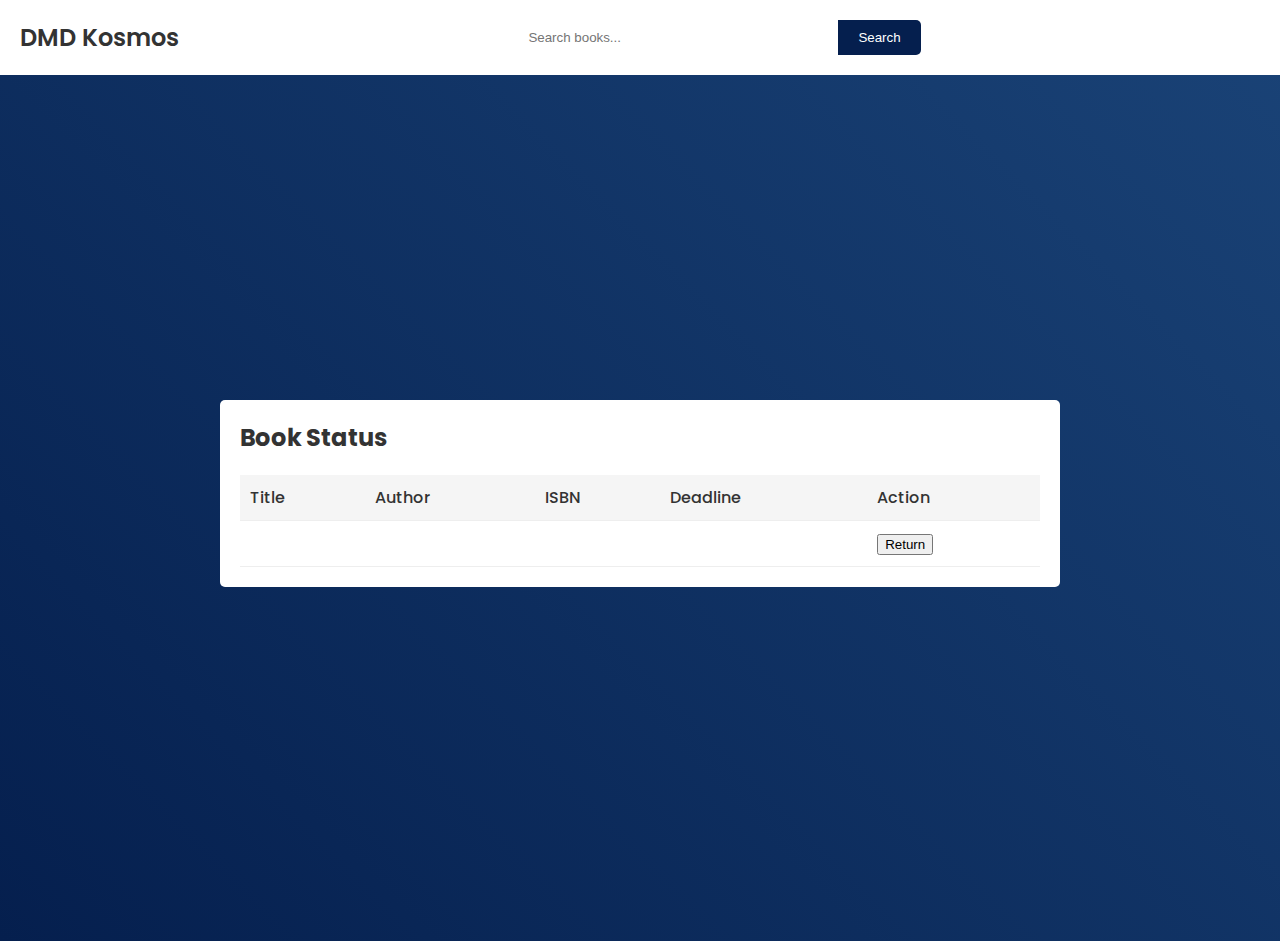
<file: src/main/resources/templates/index.html>
<!DOCTYPE html>
<html lang="en" xmlns:th="http://www.thymeleaf.org">
<head>
    <meta charset="UTF-8">
    <meta http-equiv="X-UA-Compatible" content="IE=edge">
    <meta name="viewport" content="width=device-width, initial-scale=1.0">
    <link href="https://fonts.googleapis.com/css2?family=Poppins:wght@300;400;500;600&display=swap" rel="stylesheet">
    <title>DMD Kosmos - Library Booking Service</title>
    <style>
        body {
            margin: 0;
            padding: 0;
            font-family: 'Poppins', sans-serif;
            background: linear-gradient(45deg, #051F4E, #1a4377);
            color: #333;
        }

        .header {
            background-color: #fff;
            padding: 20px;
            display: flex;
            justify-content: space-between;
            align-items: center;
        }

        .logo {
            font-size: 24px;
            font-weight: 600;
            color: #051F4E;
        }

        .user-name {
            font-size: 18px;
            font-weight: 500;
            color: #051F4E;
        }

        .search-form {
            display: flex;
            align-items: center;
            margin: 0 auto;
        }

        .search-input {
            padding: 10px;
            border: none;
            border-radius: 5px 0 0 5px;
            width: 300px;
        }

        .search-button {
            padding: 10px 20px;
            background-color: #051F4E;
            color: #fff;
            border: none;
            border-radius: 0 5px 5px 0;
            cursor: pointer;
        }

        .maincontents {
            display: flex;
            flex-direction: column;
            align-items: center;
            justify-content: center;
            min-height: calc(100vh - 74px);
            padding: 20px;
        }

        .book-status {
            background-color: #fff;
            padding: 20px;
            border-radius: 5px;
            width: 100%;
            max-width: 800px;
            margin-bottom: 30px;
        }

        .book-status h2 {
            margin-top: 0;
            margin-bottom: 20px;
        }

        .book-status table {
            width: 100%;
            border-collapse: collapse;
        }

        .book-status th,
        .book-status td {
            padding: 10px;
            text-align: left;
            border-bottom: 1px solid #eee;
        }

        .book-status th {
            background-color: #f5f5f5;
            font-weight: 500;
        }

        .manage-books-button {
            display: inline-block;
            background-color: #051F4E;
            color: #fff;
            text-decoration: none;
            padding: 15px 30px;
            border-radius: 50px;
            font-size: 18px;
            font-weight: 500;
            transition: background-color 0.3s;
        }

        .logo {
            text-decoration: none;
            color: inherit; /* This will maintain the original text color */
        }

        .logo:hover {
            text-decoration: none; /* This ensures no underline appears on hover */
        }
        .manage-books-button:hover {
            background-color: #1a4377;
        }
    </style>
</head>
<body>
<div class="header">
    <a href="/" class="logo">DMD Kosmos</a>
    <form th:action="@{/books}" method="get" class="search-form">
        <input type="text" name="name" placeholder="Search books..." class="search-input">
        <input type="hidden" name="accountId" th:value="${accountId}">
        <input type="hidden" name="accountName" th:value="${accountName}">
        <button type="submit" class="search-button">Search</button>
    </form>
    <div class="user-name" th:text="'Welcome, ' + ${accountName}"></div>
</div>
<div class="maincontents">
    <div class="book-status">
        <h2>Book Status</h2>
        <table>
            <thead>
            <tr>
                <th>Title</th>
                <th>Author</th>
                <th>ISBN</th>
                <th>Deadline</th>
                <th>Action</th>
            </tr>
            </thead>
            <tbody>
            <tr th:each="book : ${bookedBooks}">
                <td th:text="${book.title}"></td>
                <td th:text="${book.author}"></td>
                <td th:text="${book.isbn}"></td>
                <td th:text="${book.deadline}"></td>
                <td>
                    <form th:action="@{/books/return}" method="post">
                        <input type="hidden" name="bookId" th:value="${book.id}">
                        <input type="hidden" name="accountId" th:value="${accountId}">
                        <input type="hidden" name="accountName" th:value="${accountName}">
                        <button type="submit">Return</button>
                    </form>
                </td>
            </tr>
            </tbody>
        </table>
    </div>
<!--    <a href="manage-books.html" th:href="@{/manage-books}" class="manage-books-button">Manage Books</a>-->
</div>
</body>
</html>
</file>
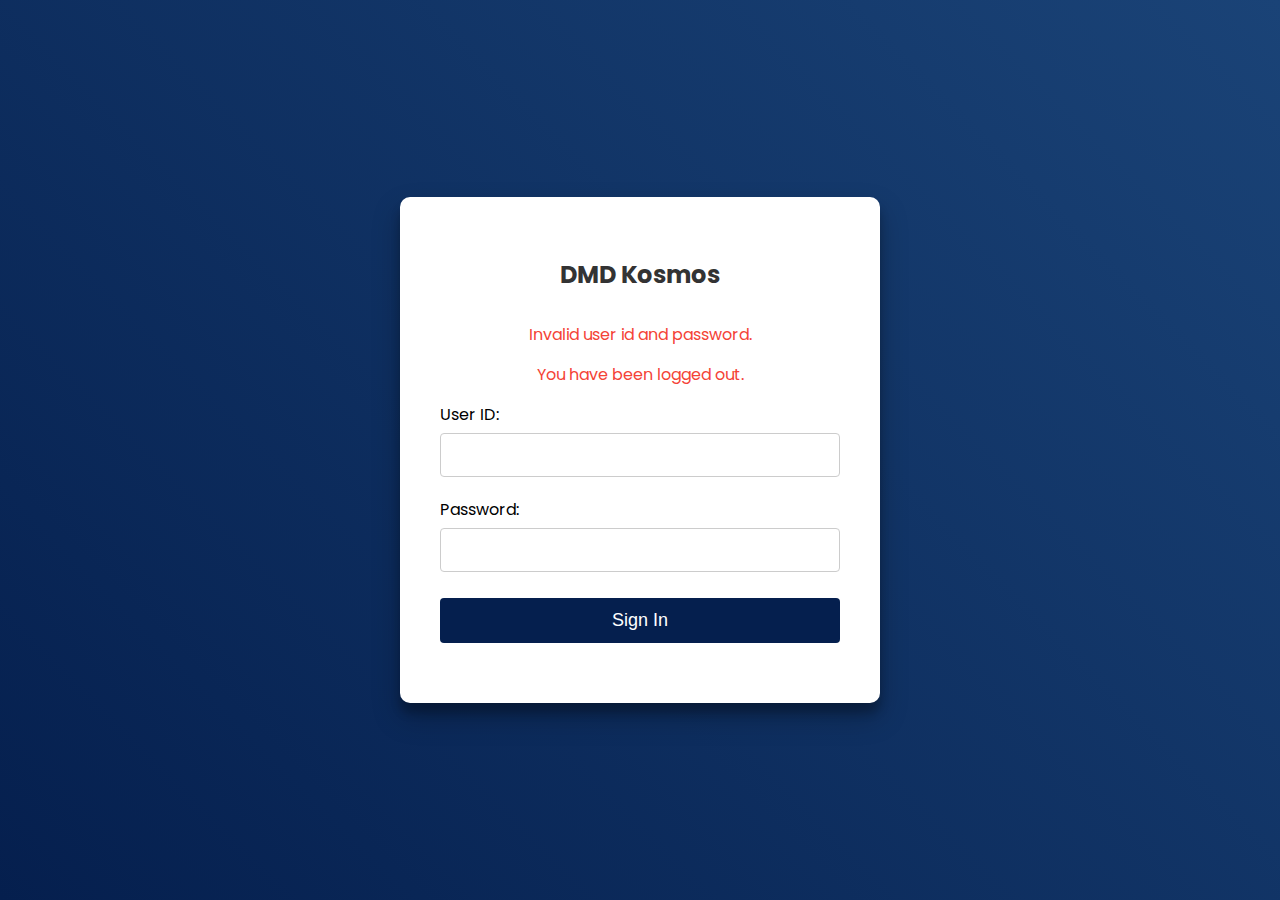
<file: src/main/resources/templates/login.html>
<!DOCTYPE html>
<html xmlns="http://www.w3.org/1999/xhtml" xmlns:th="https://www.thymeleaf.org">
<head>
    <title>Login</title>
    <meta charset="UTF-8">
    <meta http-equiv="X-UA-Compatible" content="IE=edge">
    <meta name="viewport" content="width=device-width, initial-scale=1.0">
    <link href="https://fonts.googleapis.com/css2?family=Poppins:wght@300;400;500;600&display=swap" rel="stylesheet">
    <style>
        body {
            margin: 0;
            padding: 0;
            font-family: 'Poppins', sans-serif;
            background: linear-gradient(45deg, #051F4E, #1a4377);
            display: flex;
            justify-content: center;
            align-items: center;
            height: 100vh;
        }

        .login-container {
            background-color: #fff;
            border-radius: 10px;
            box-shadow: 0 14px 28px rgba(0,0,0,0.25), 0 10px 10px rgba(0,0,0,0.22);
            width: 400px;
            max-width: 100%;
            padding: 40px;
        }

        .login-container h2 {
            text-align: center;
            margin-bottom: 30px;
            color: #333;
        }

        .login-container input {
            width: 100%;
            padding: 12px;
            border: 1px solid #ccc;
            border-radius: 4px;
            box-sizing: border-box;
            margin-top: 6px;
            margin-bottom: 20px;
            font-size: 16px;
        }

        .login-container input[type="submit"] {
            background-color: #051F4E;
            color: white;
            padding: 12px 20px;
            border: none;
            border-radius: 4px;
            cursor: pointer;
            font-size: 18px;
            transition: background-color 0.3s;
        }

        .login-container input[type="submit"]:hover {
            background-color: #1a4377;
        }

        .error, .logout {
            color: #f44336;
            margin-bottom: 15px;
            text-align: center;
        }
    </style>
</head>
<body>
<div class="login-container">
    <h2>DMD Kosmos</h2>
    <div class="error" th:if="${param.error}">
        Invalid user id and password.
    </div>
    <div class="logout" th:if="${param.logout}">
        You have been logged out.
    </div>
    <form th:action="@{/login}" method="post">
        <label for="username">User ID:</label>
        <input type="text" id="username" name="username" required>
        <label for="password">Password:</label>
        <input type="password" id="password" name="password" required>
        <input type="submit" value="Sign In">
    </form>
</div>
</body>
</html>
</file>
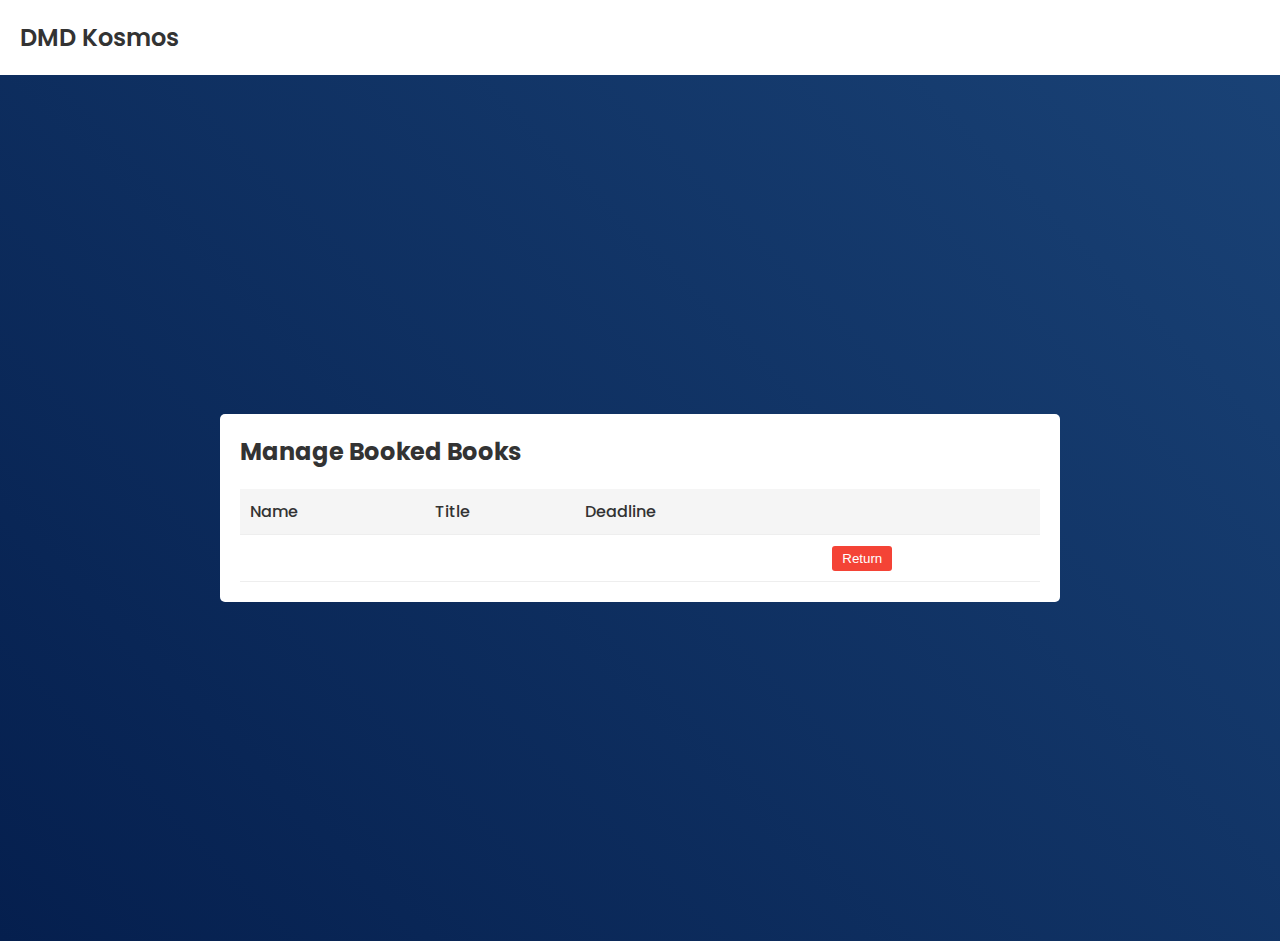
<file: src/main/resources/templates/manage-books.html>
<!DOCTYPE html>
<html lang="en" xmlns:th="http://www.thymeleaf.org">
<head>
  <meta charset="UTF-8">
  <meta http-equiv="X-UA-Compatible" content="IE=edge">
  <meta name="viewport" content="width=device-width, initial-scale=1.0">
  <link href="https://fonts.googleapis.com/css2?family=Poppins:wght@300;400;500;600&display=swap" rel="stylesheet">
  <title>DMD Kosmos - Manage Books</title>
  <style>
    body {
      margin: 0;
      padding: 0;
      font-family: 'Poppins', sans-serif;
      background: linear-gradient(45deg, #051F4E, #1a4377);
      color: #333;
    }

    .header {
      background-color: #fff;
      padding: 20px;
      display: flex;
      justify-content: space-between;
      align-items: center;
    }

    .logo {
      font-size: 24px;
      font-weight: 600;
      color: #051F4E;
    }

    .user-name {
      font-size: 18px;
      font-weight: 500;
      color: #051F4E;
    }

    .maincontents {
      display: flex;
      flex-direction: column;
      align-items: center;
      justify-content: center;
      min-height: calc(100vh - 74px);
      padding: 20px;
    }

    .booked-books {
      background-color: #fff;
      padding: 20px;
      border-radius: 5px;
      width: 100%;
      max-width: 800px;
    }

    .booked-books h2 {
      margin-top: 0;
      margin-bottom: 20px;
    }

    .booked-books table {
      width: 100%;
      border-collapse: collapse;
    }

    .booked-books th,
    .booked-books td {
      padding: 10px;
      text-align: left;
      border-bottom: 1px solid #eee;
    }

    .booked-books th {
      background-color: #f5f5f5;
      font-weight: 500;
    }

    .return-button {
      background-color: #f44336;
      color: #fff;
      border: none;
      padding: 5px 10px;
      border-radius: 3px;
      cursor: pointer;
    }

    .logo {
        text-decoration: none;
        color: inherit; /* This will maintain the original text color */
    }

    .logo:hover {
        text-decoration: none; /* This ensures no underline appears on hover */
    }  </style>
</head>
<body>
<div class="header">
    <a href="/" class="logo">DMD Kosmos</a>
  <div class="user-name" th:text="'Welcome, ' + ${accountName}"></div>
</div>
<div class="maincontents">
  <div class="booked-books">
    <h2>Manage Booked Books</h2>
    <table>
      <thead>
      <tr>
<!--        <th>ID</th>-->
        <th>Name</th>
        <th>Title</th>
        <th>Deadline</th>
        <th></th>
      </tr>
      </thead>
      <tbody>
      <tr th:each="book : ${bookedBooks}">
<!--        <td th:text="${book.id}"></td>-->
        <td th:text="${book.name}"></td>
        <td th:text="${book.title}"></td>
        <td th:text="${book.deadline}"></td>
        <td>
          <form th:action="@{/return}" method="post">
            <input type="hidden" name="bookId" th:value="${book.id}">
            <button type="submit" class="return-button">Return</button>
          </form>
        </td>
      </tr>
      </tbody>
    </table>
  </div>
</div>
</body>
</html>
</file>
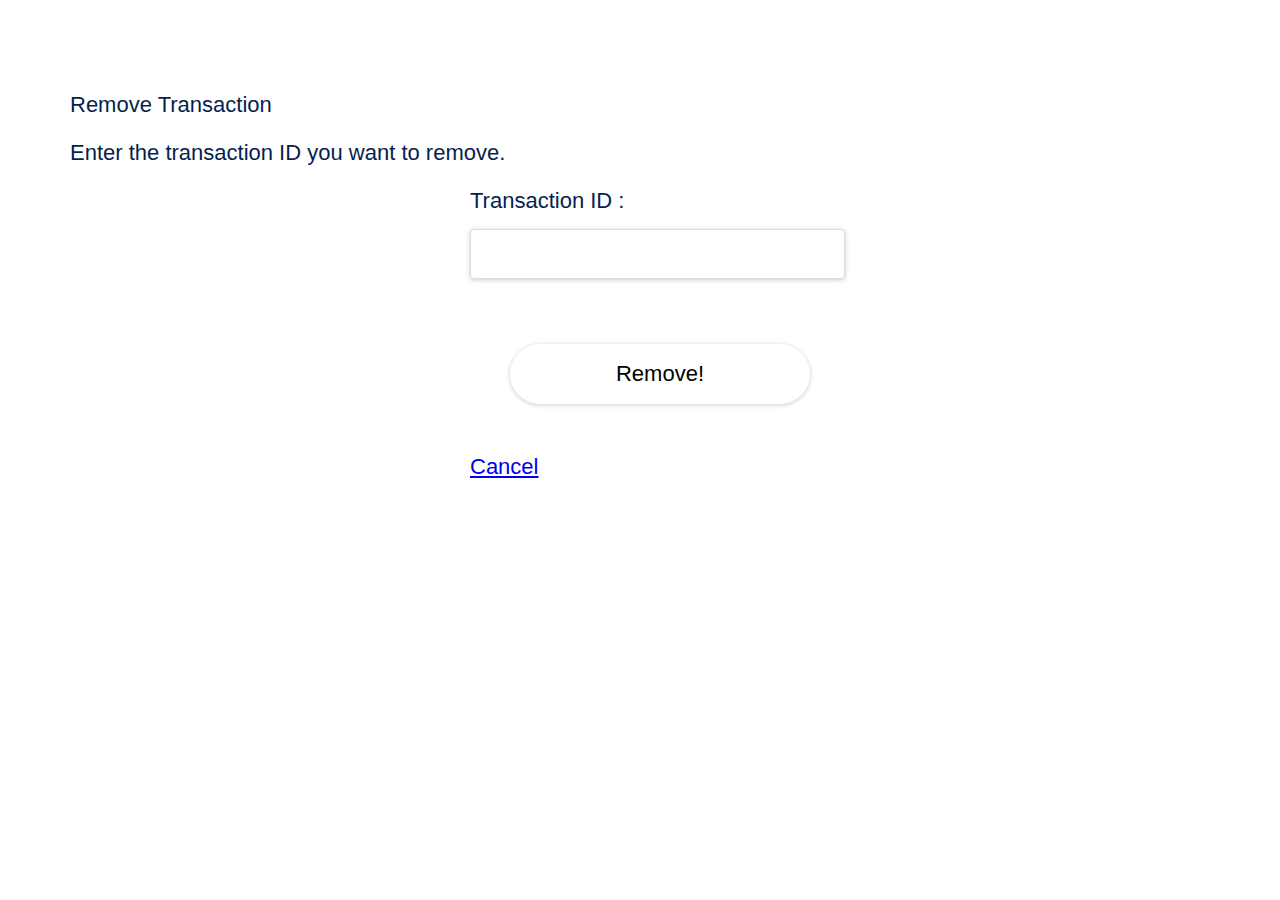
<file: src/main/resources/templates/remove_form.html>
<!-- By Tatsuya Mori -->

<!DOCTYPE html>
<html lang="en" xmlns:th="http://www.thymeleaf.org"
>
<head>
    <meta charset="UTF-8">
    <meta http-equiv="X-UA-Compatible" content="IE=edge">
    <meta name="viewport" content="width=device-width, initial-scale=1.0">
    <link th:href="@{/css/index.css}" rel="styleSheet">
    <title>transaction</title>
</head>
<body>
<div th:insert="~{common/header}"></div>
<div class="maincontents">
    <div class="welcome_area">
        <p class="welcome_title">Remove Transaction</p>
        <p>Enter the transaction ID you want to remove.</p>
    </div>
    <form th:action="@{/remove}" method="post" class="login_form">
        <div><label> Transaction ID : <input type="text" name="transactionId"/> </label></div>
        <div><input class="login_execute" type="submit" value="Remove!"/></div>
        <a href="index.html" th:href="@{/}" class="login_execute">
            <span class="remove_text">Cancel</span>
        </a>
    </form>
</div>
</body>
</html>

<style>
    /* html */
    html {
        overflow-y: scroll;
    }
    html {
        height: 100%;
        margin: 0;
        padding: 0;
    }
    * {
        font-family: OpenSans, sans-serif;
    }

    /* header */
    #header {
        height: 70px;
        width: 100%;
        position: fixed;
        box-shadow: 0 1px 5px rgb(0 0 0 / 20%);
        background-color: white;
        z-index: 1000;
        left: 50%;
        transform: translate(-50%, 0%);
        padding-left: 50%;
        padding-right: 50%;
    }
    #head_contents_top {
        width: 800px;
        margin: auto;
        display: flex;
        justify-content: space-between;
        align-items: center;
    }
    #logoArea {
        font-size: 40px;
        font-weight: bold;
        color: #051F4E;
        margin: 12px 0;
    }

    /* body */
    body {
        margin: 0;
        font-size: 22px;
        color: #051F4E;
    }
    .maincontents {
        width: 1200px;
        margin: 0 auto;
        padding: 70px;
    }
    .error_text {
        width: 400px;
        color: #f60505;
        margin: 20px auto;
    }
    .logout_text {
        width: 400px;
        margin: 20px auto;
    }
    .login_form {
        width: 400px;
        margin: 20px auto;
    }
    .login_form div {
        margin: 20px 0;
    }
    .login_form input {
        font-size: 17px;
        height: 50px;
        width: 375px;
        border: 1px solid #DDDDDD;
        border-radius: 4px;
        box-shadow: 0 1px 5px rgb(0 0 0 / 20%);
        box-sizing: border-box;
        margin: 15px 0;
        padding: 10px 15px;
    }
    .login_form input.login_execute {
        margin: 30px 40px;
        width: 300px;
        background: #FFF;
        box-shadow: 0 1px 5px rgb(0 0 0 / 20%);
        border-radius: 1.875rem;
        opacity: 1;
        height: 60px;
        border: none;
        cursor: pointer;
        text-decoration: none;
        font-size: 22px;
    }
    .login_form input.login_execute:hover {
        background: #f5f4f4;
    }
</style>
</file>
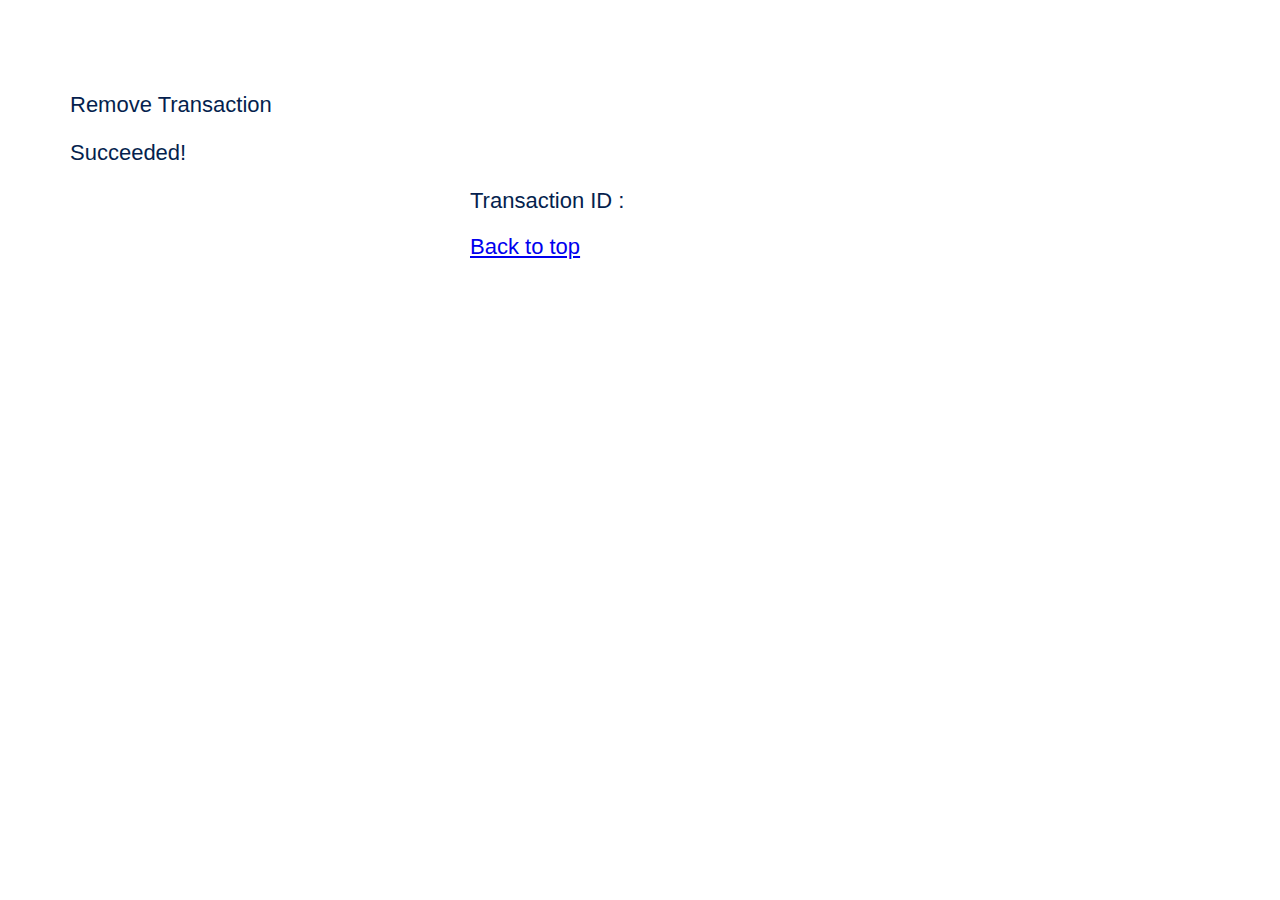
<file: src/main/resources/templates/remove_result.html>
<!-- By Tatsuya Mori -->

<!DOCTYPE html>
<html lang="en" xmlns:th="http://www.thymeleaf.org"
>
<head>
    <meta charset="UTF-8">
    <meta http-equiv="X-UA-Compatible" content="IE=edge">
    <meta name="viewport" content="width=device-width, initial-scale=1.0">
    <link th:href="@{/css/index.css}" rel="styleSheet">
    <title>transaction</title>
</head>
<body>
<div th:insert="~{common/header}"></div>
<div class="maincontents">
<!--    <div class="welcome_area">-->
<!--        <a href="index.html" th:href="@{/}">top</a>-->
<!--        <p>transaction</p>-->
<!--    </div>-->
    <div class="welcome_area">
        <p class="welcome_title">Remove Transaction</p>
        <p>Succeeded!</p>
    </div>
    <form class="login_form">
        <div><label> Transaction ID : <span th:text="${transactionId}" /> </label></div>
<!--        <div><label> Destination ID : <span th:text="${toId}" /> </label></div>-->
<!--        <div><label> Destination Name : <span th:text="${toName}" /> </label></div>-->
<!--        <div><label> Amount : ¥ <span th:text="${amount}" /> </label></div>-->
<!--        <div><label> Timestamp : <span th:text="${date}" /> </label></div>-->
        <a href="index.html" th:href="@{/}" class="login_execute">Back to top</a>
    </form>
</div>
</body>
</html>

<style>
    /* html */
    html {
        overflow-y: scroll;
    }
    html {
        height: 100%;
        margin: 0;
        padding: 0;
    }
    * {
        font-family: OpenSans, sans-serif;
    }

    /* header */
    #header {
        height: 70px;
        width: 100%;
        position: fixed;
        box-shadow: 0 1px 5px rgb(0 0 0 / 20%);
        background-color: white;
        z-index: 1000;
        left: 50%;
        transform: translate(-50%, 0%);
        padding-left: 50%;
        padding-right: 50%;
    }
    #head_contents_top {
        width: 800px;
        margin: auto;
        display: flex;
        justify-content: space-between;
        align-items: center;
    }
    #logoArea {
        font-size: 40px;
        font-weight: bold;
        color: #051F4E;
        margin: 12px 0;
    }

    /* body */
    body {
        margin: 0;
        font-size: 22px;
        color: #051F4E;
    }
    .maincontents {
        width: 1200px;
        margin: 0 auto;
        padding: 70px;
    }
    .error_text {
        width: 400px;
        color: #f60505;
        margin: 20px auto;
    }
    .logout_text {
        width: 400px;
        margin: 20px auto;
    }
    .login_form {
        width: 400px;
        margin: 20px auto;
    }
    .login_form div {
        margin: 20px 0;
    }
    .login_form input {
        font-size: 17px;
        height: 50px;
        width: 375px;
        border: 1px solid #DDDDDD;
        border-radius: 4px;
        box-shadow: 0 1px 5px rgb(0 0 0 / 20%);
        box-sizing: border-box;
        margin: 15px 0;
        padding: 10px 15px;
    }
    .login_form input.login_execute {
        margin: 30px 40px;
        width: 300px;
        background: #FFF;
        box-shadow: 0 1px 5px rgb(0 0 0 / 20%);
        border-radius: 1.875rem;
        opacity: 1;
        height: 60px;
        border: none;
        cursor: pointer;
        text-decoration: none;
        font-size: 22px;
    }
    .login_form input.login_execute:hover {
        background: #f5f4f4;
    }
</style>
</file>
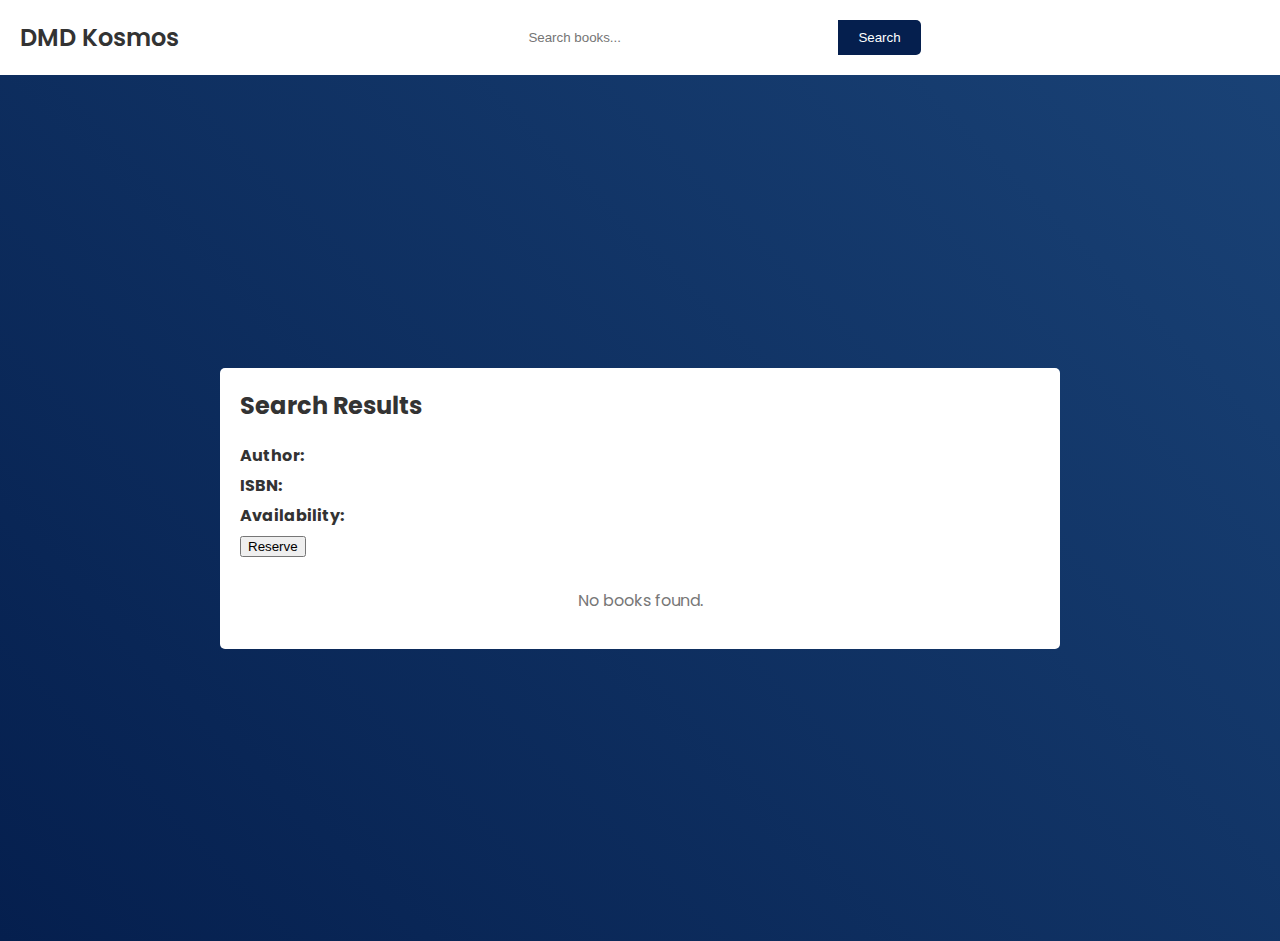
<file: src/main/resources/templates/search-results.html>
<!DOCTYPE html>
<html lang="en" xmlns:th="http://www.thymeleaf.org">
  <head>
    <meta charset="UTF-8">
    <meta http-equiv="X-UA-Compatible" content="IE=edge">
    <meta name="viewport" content="width=device-width, initial-scale=1.0">
    <link href="https://fonts.googleapis.com/css2?family=Poppins:wght@300;400;500;600&display=swap" rel="stylesheet">
    <title>DMD Kosmos - Search Results</title>
    <style>
      body {
        margin: 0;
        padding: 0;
        font-family: 'Poppins', sans-serif;
        background: linear-gradient(45deg, #051F4E, #1a4377);
        color: #333;
      }

      .header {
        background-color: #fff;
        padding: 20px;
        display: flex;
        justify-content: space-between;
        align-items: center;
      }

      .logo {
        font-size: 24px;
        font-weight: 600;
        color: #051F4E;
      }

      .search-form {
        display: flex;
        align-items: center;
        margin: 0 auto;
      }

      .search-input {
        padding: 10px;
        border: none;
        border-radius: 5px 0 0 5px;
        width: 300px;
      }

      .search-button {
        padding: 10px 20px;
        background-color: #051F4E;
        color: #fff;
        border: none;
        border-radius: 0 5px 5px 0;
        cursor: pointer;
      }

      .maincontents {
        display: flex;
        flex-direction: column;
        align-items: center;
        justify-content: center;
        min-height: calc(100vh - 74px);
        padding: 20px;
      }

      .search-results {
        background-color: #fff;
        padding: 20px;
        border-radius: 5px;
        width: 100%;
        max-width: 800px;
      }

      .search-results h2 {
        margin-top: 0;
        margin-bottom: 20px;
      }

      .book-details {
        margin-bottom: 30px;
      }

      .book-details h3 {
        margin-top: 0;
        margin-bottom: 10px;
      }

      .book-details p {
        margin: 5px 0;
      }

      .no-results {
        text-align: center;
        color: #777;
      }

      .logo {
        text-decoration: none;
        color: inherit; /* This will maintain the original text color */
      }

      .logo:hover {
        text-decoration: none; /* This ensures no underline appears on hover */
      }    </style>
  </head>

  <body>
  <div class="header">
    <a href="/" class="logo">DMD Kosmos</a>
    <form th:action="@{/books}" method="get" class="search-form">
      <input type="text" name="name" placeholder="Search books..." class="search-input">
      <input type="hidden" name="accountId" th:value="${accountId}">
      <input type="hidden" name="accountName" th:value="${accountName}">
      <button type="submit" class="search-button">Search</button>
    </form>
  </div>
    <div class="maincontents">
      <div class="search-results">
        <h2>Search Results</h2>
        <div th:if="${not #lists.isEmpty(books)}">
          <div th:each="book : ${books}" class="book-details">
            <h3 th:text="${book.title}"></h3>
            <p><strong>Author:</strong> <span th:text="${book.author}"></span></p>
            <p><strong>ISBN:</strong> <span th:text="${book.isbn}"></span></p>
            <p><strong>Availability:</strong> <span th:text="${book.isAvailable == 1 ? 'Available' : 'Not Available'}"></span></p>
            <form th:if="${book.isAvailable == 1}" th:action="@{/books/reserve}" method="post">
              <input type="hidden" name="bookId" th:value="${book.id}">
              <input type="hidden" name="accountId" th:value="${accountId}">
              <input type="hidden" name="accountName" th:value="${accountName}">
              <button type="submit" class="reserve-button">Reserve</button>
            </form>
          </div>
        </div>
        <div th:if="${#lists.isEmpty(books)}" class="no-results">
          <p>No books found.</p>
        </div>
      </div>
    </div>
  </body>
</html>
</file>
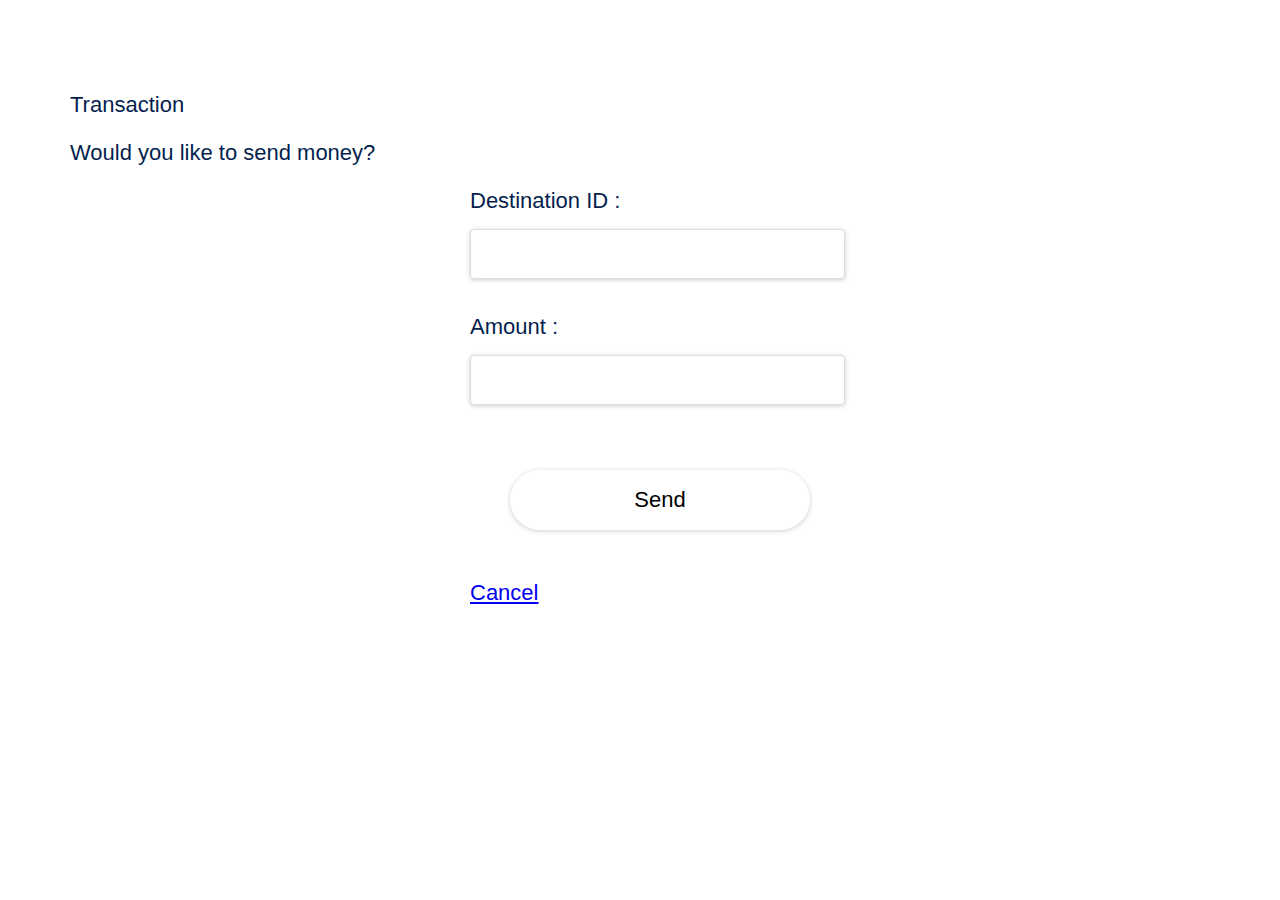
<file: src/main/resources/templates/transaction_form.html>
<!-- By Tatsuya Mori -->

<!DOCTYPE html>
<html lang="en" xmlns:th="http://www.thymeleaf.org"
>
<head>
    <meta charset="UTF-8">
    <meta http-equiv="X-UA-Compatible" content="IE=edge">
    <meta name="viewport" content="width=device-width, initial-scale=1.0">
    <link th:href="@{/css/index.css}" rel="styleSheet">
    <title>transaction</title>
</head>
<body>
<div th:insert="~{common/header}"></div>
<div class="maincontents">
    <div class="welcome_area">
        <p class="welcome_title">Transaction</p>
        <p>Would you like to send money?</p>
    </div>
    <form th:action="@{/transaction}" method="post" class="login_form">
        <div><label> Destination ID : <input type="text" name="toAccountId"/> </label></div>
        <div><label> Amount : <input type="text" name="amount"/> </label></div>
        <div><input class="login_execute" type="submit" value="Send"/></div>
        <a href="index.html" th:href="@{/}" class="login_execute">
            <span class="remove_text">Cancel</span>
        </a>
    </form>
</div>
</body>
</html>

<style>
    /* html */
    html {
        overflow-y: scroll;
    }
    html {
        height: 100%;
        margin: 0;
        padding: 0;
    }
    * {
        font-family: OpenSans, sans-serif;
    }

    /* header */
    #header {
        height: 70px;
        width: 100%;
        position: fixed;
        box-shadow: 0 1px 5px rgb(0 0 0 / 20%);
        background-color: white;
        z-index: 1000;
        left: 50%;
        transform: translate(-50%, 0%);
        padding-left: 50%;
        padding-right: 50%;
    }
    #head_contents_top {
        width: 800px;
        margin: auto;
        display: flex;
        justify-content: space-between;
        align-items: center;
    }
    #logoArea {
        font-size: 40px;
        font-weight: bold;
        color: #051F4E;
        margin: 12px 0;
    }

    /* body */
    body {
        margin: 0;
        font-size: 22px;
        color: #051F4E;
    }
    .maincontents {
        width: 1200px;
        margin: 0 auto;
        padding: 70px;
    }
    .error_text {
        width: 400px;
        color: #f60505;
        margin: 20px auto;
    }
    .logout_text {
        width: 400px;
        margin: 20px auto;
    }
    .login_form {
        width: 400px;
        margin: 20px auto;
    }
    .login_form div {
        margin: 20px 0;
    }
    .login_form input {
        font-size: 17px;
        height: 50px;
        width: 375px;
        border: 1px solid #DDDDDD;
        border-radius: 4px;
        box-shadow: 0 1px 5px rgb(0 0 0 / 20%);
        box-sizing: border-box;
        margin: 15px 0;
        padding: 10px 15px;
    }
    .login_form input.login_execute {
        margin: 30px 40px;
        width: 300px;
        background: #FFF;
        box-shadow: 0 1px 5px rgb(0 0 0 / 20%);
        border-radius: 1.875rem;
        opacity: 1;
        height: 60px;
        border: none;
        cursor: pointer;
        text-decoration: none;
        font-size: 22px;
    }
    .login_form input.login_execute:hover {
        background: #f5f4f4;
    }
</style>
</file>
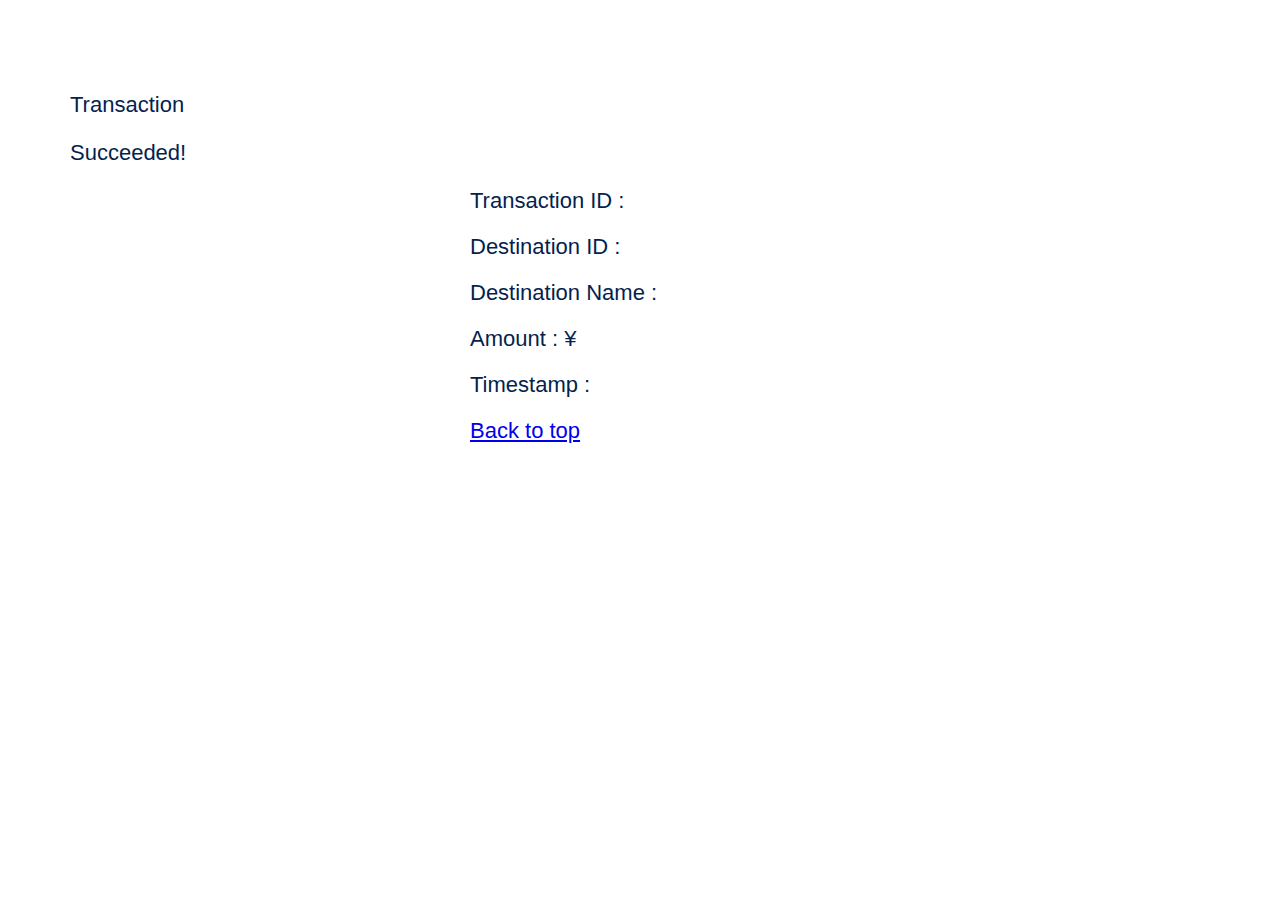
<file: src/main/resources/templates/transaction_result.html>
<!-- By Tatsuya Mori -->

<!DOCTYPE html>
<html lang="en" xmlns:th="http://www.thymeleaf.org"
>
<head>
    <meta charset="UTF-8">
    <meta http-equiv="X-UA-Compatible" content="IE=edge">
    <meta name="viewport" content="width=device-width, initial-scale=1.0">
    <link th:href="@{/css/index.css}" rel="styleSheet">
    <title>transaction</title>
</head>
<body>
<div th:insert="~{common/header}"></div>
<div class="maincontents">
<!--    <div class="welcome_area">-->
<!--        <a href="index.html" th:href="@{/}">top</a>-->
<!--        <p>transaction</p>-->
<!--    </div>-->
    <div class="welcome_area">
        <p class="welcome_title">Transaction</p>
        <p>Succeeded!</p>
    </div>
    <form class="login_form">
        <div><label> Transaction ID : <span th:text="${transactionId}" /> </label></div>
        <div><label> Destination ID : <span th:text="${toId}" /> </label></div>
        <div><label> Destination Name : <span th:text="${toName}" /> </label></div>
        <div><label> Amount : ¥ <span th:text="${amount}" /> </label></div>
        <div><label> Timestamp : <span th:text="${date}" /> </label></div>
        <a href="index.html" th:href="@{/}" class="login_execute">Back to top</a>
    </form>
</div>
</body>
</html>

<style>
    /* html */
    html {
        overflow-y: scroll;
    }
    html {
        height: 100%;
        margin: 0;
        padding: 0;
    }
    * {
        font-family: OpenSans, sans-serif;
    }

    /* header */
    #header {
        height: 70px;
        width: 100%;
        position: fixed;
        box-shadow: 0 1px 5px rgb(0 0 0 / 20%);
        background-color: white;
        z-index: 1000;
        left: 50%;
        transform: translate(-50%, 0%);
        padding-left: 50%;
        padding-right: 50%;
    }
    #head_contents_top {
        width: 800px;
        margin: auto;
        display: flex;
        justify-content: space-between;
        align-items: center;
    }
    #logoArea {
        font-size: 40px;
        font-weight: bold;
        color: #051F4E;
        margin: 12px 0;
    }

    /* body */
    body {
        margin: 0;
        font-size: 22px;
        color: #051F4E;
    }
    .maincontents {
        width: 1200px;
        margin: 0 auto;
        padding: 70px;
    }
    .error_text {
        width: 400px;
        color: #f60505;
        margin: 20px auto;
    }
    .logout_text {
        width: 400px;
        margin: 20px auto;
    }
    .login_form {
        width: 400px;
        margin: 20px auto;
    }
    .login_form div {
        margin: 20px 0;
    }
    .login_form input {
        font-size: 17px;
        height: 50px;
        width: 375px;
        border: 1px solid #DDDDDD;
        border-radius: 4px;
        box-shadow: 0 1px 5px rgb(0 0 0 / 20%);
        box-sizing: border-box;
        margin: 15px 0;
        padding: 10px 15px;
    }
    .login_form input.login_execute {
        margin: 30px 40px;
        width: 300px;
        background: #FFF;
        box-shadow: 0 1px 5px rgb(0 0 0 / 20%);
        border-radius: 1.875rem;
        opacity: 1;
        height: 60px;
        border: none;
        cursor: pointer;
        text-decoration: none;
        font-size: 22px;
    }
    .login_form input.login_execute:hover {
        background: #f5f4f4;
    }
</style>
</file>
